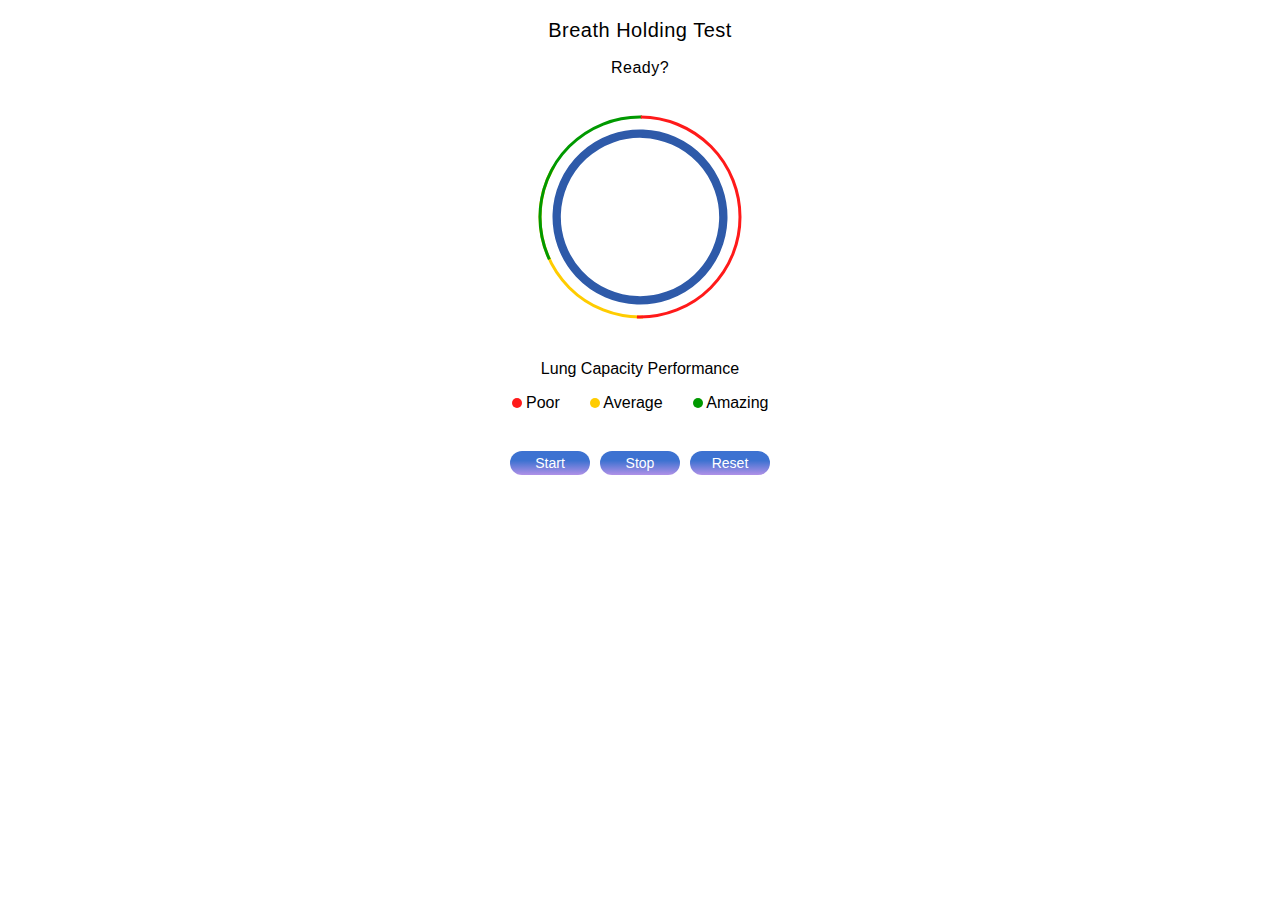
<file: bht-updated/index.html>
<!-- TABLE OF CONTENT

1. CODES FOR INSTRUCTION
2. CODES FOR CIRCLE LOADER
3. CODES FOR PERFORMANCE INDICATOR
4. CODES FOR SHARE BUTTONS
5. CODES FOR SHARE BUTTON -->


<!DOCTYPE html>
<html lang="en">
<head>
    <meta charset="UTF-8">
    <meta name="viewport" content="width=device-width, initial-scale=1.0">
    <!-- <meta http-equiv="refresh" content="72"> -->
    <link rel="stylesheet" href="https://cdnjs.cloudflare.com/ajax/libs/font-awesome/5.9.0/css/all.min.css" integrity="sha512-q3eWabyZPc1XTCmF+8/LuE1ozpg5xxn7iO89yfSOd5/oKvyqLngoNGsx8jq92Y8eXJ/IRxQbEC+FGSYxtk2oiw==" crossorigin="anonymous" />
    <link rel="stylesheet" href="style.css" >
    <title>Breath Holding Test</title>
</head>
<body>

    <!-- 1. CODES FOR INSTRUCTION -->
  <div class="breath-in">
    <p class="breath-title">Breath Holding Test</p>
    <p><span id="breath-count">Ready?</span></p>
  </div>

    <!-- 2. CODES FOR CIRCLE LOADER -->
    <div class= "circle-breath">
        <svg class= "external-circle" width= "250" height="250" viewBox= "0 0 10 10">
            <defs>
              <circle id="circle" cx="5" cy="5" r="4" stroke-width="0.12" fill="transparent" />
            </defs>
            <use xlink:href="#circle" stroke="#ffcc00" stroke-dasharray="0,6.15,8.50,30" />
            <use xlink:href="#circle" stroke="#009900" stroke-dasharray="0,10.80,8.10,30" />
            <use xlink:href="#circle" stroke="#ff1a1a" stroke-dasharray="6.40,12.45,10" />
        </svg>
        <svg class="internal-circle" width= "250" height="250" viewBox= "0 0 300 300">
            <defs>
                <linearGradient id="Gradient" x1="0%" x2="100%" y1="0%" y2="100%">
                    <stop offset="0%"  stop-color= "#2e5aa9" />
                    <stop offset="100%"  stop-color= "#2e5aa9" />
                </linearGradient>
            </defs>
            <circle class="empty-circle" cx="150" cy="150" r="100" ></circle>
            <circle class="load" id="loader" cx="150" cy="150" r="100" transform="rotate(-90 150 150)"></circle>
            <text class="prepare-timer" id="prepare" stroke-width="3" x="150" y="55%" text-anchor="middle"></text>
            <text class="timer" id="time" stroke-width="3" x="150" y="55%" text-anchor="middle"></text>
        </svg>
    </div>
    <br>

    <!-- 3. CODES FOR PERFORMANCE INDICATOR -->
    <div class="performance-indicator">Lung Capacity Performance</div>
        <div class= "breath-performance">
            <p><span class="dot-red"></span>  Poor</p>
            <p class= "average-margin"><span class="dot-yellow"></span>  Average</p>
            <p><span class="dot-green"></span>  Amazing</p>         
        </div>
    
    <br>

    <!-- 4. CODES FOR BUTTONS -->
    <div class= "button-breath">
        <button class="start-button" onClick="startCountdown(); startAnimate()">Start</button>

        <button class="stop-button" onClick="clearInterval(ticker); stopAnimate()">Stop</button>
        
        <button class="reset-button" onClick="window.location.reload();">Reset</button>
    </div>
    <br>

    <!-- 5. CODES FOR SHARE BUTTON
    <div class="share-result">
        <div class="share-button">
            <span class="fas fa-share-alt"></span>
            <a href="https://www.facebook.com/sharer/sharer.php?u=${https://www.doctoroncall.com.my/health-centre/smoking-cessation/test-your-lung-capacity-today}"><i class="fab fa-facebook-f"></i></a>
            
            <a href="https://api.whatsapp.com/send?text=Have you ever wonder how long can you hold ypur breath? Check out your lung capacity test now at https://www.doctoroncall.com.my/health-centre/smoking-cessation/test-your-lung-capacity-today"><i class="fab fa-whatsapp"></i></a>
            
            <a href="https://twitter.com/intent/tweet?text=Have you ever wonder how long can you hold ypur breath? Check out your lung capacity test now at https://www.doctoroncall.com.my/health-centre/smoking-cessation/test-your-lung-capacity-today"><i class="fab fa-twitter"></i></a>
        </div>
    </div> -->
    

    <script src="app.js"></script>
</body>
</html>
</file>
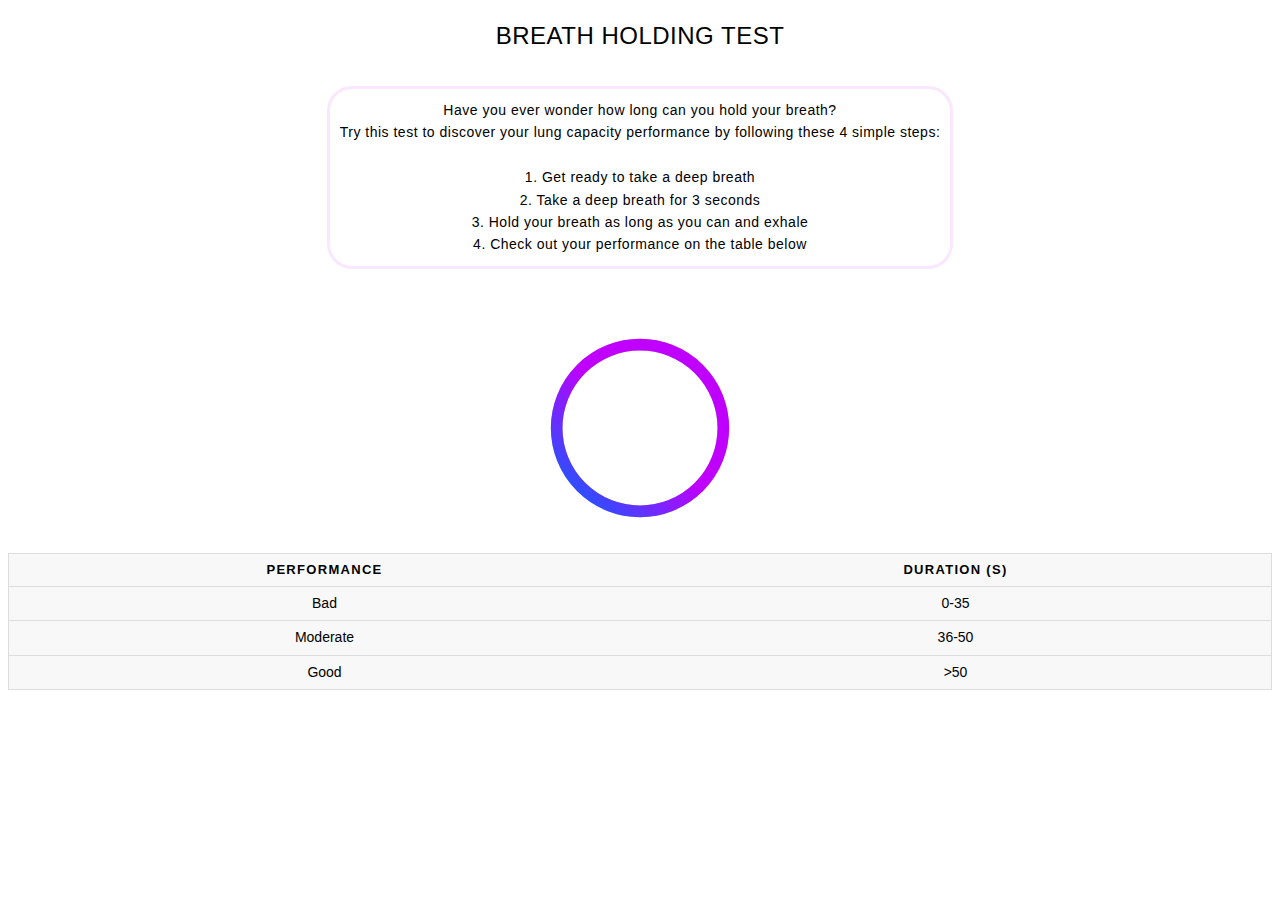
<file: bht.html>
<!-- Table of Content

1. Code for instruction
2. Code for circle loader
3. Code for performance table -->

<!DOCTYPE html>
<html lang="en">
<head>
    <meta charset="UTF-8">
    <meta name="viewport" content="width=device-width, initial-scale=1.0">
    <link rel="stylesheet" href="bht.css">
    <meta http-equiv="refresh" content="105">
    <title>Breath Holding Test</title>
</head>
<body>
  
  <!-- 1. Code for instruction -->
  <div class="breath-in">
    <p id="breath-title">Breath Holding Test</p>
    <p id="breath-intro">Have you ever wonder how long can you hold your breath?
    <br>Try this test to discover your lung capacity performance by following these 4 simple steps:
    <br><br>1. Get ready to take a deep breath
    <br>2. Take a deep breath for 3 seconds 
    <br>3. Hold your breath as long as you can and exhale
    <br>4. Check out your performance on the table below</p>
    <br>
    <p><span id="breath-count"></span></p>
  </div>

    <!-- 2. Code for circle loader -->
    <div class= "circle-breath">
        <svg width= "250" height="250" viewBox= "0 0 300 300">
            <defs>
                <linearGradient id="Gradient" x1="0%" x2="100%" y1="0%" y2="100%">
                    <stop offset="0%"  stop-color= "#0066ff" />
                    <stop offset="50%"  stop-color= "#bf00ff" />
                </linearGradient>
            </defs>
            <circle class="empty-circle" cx="150" cy="150" r="100" ></circle>
            <circle class="load" cx="150" cy="150" r="100" transform="rotate(-90 150 150)"></circle>
            <text class="prepare-timer" id="prepare" stroke-width="3" x="150" y="55%" text-anchor="middle"></text>
            <text class="timer" id="time" stroke-width="3" x="150" y="55%" text-anchor="middle"></text>
        </svg>
    </div>

    <!-- 3. Code for performance table -->
    <div class="table-breath">
      <table>
        <thead>
          <tr>
            <th scope="col">Performance</th>
            <th scope="col">Duration (s)</th>
          </tr>
        </thead>
        <tbody>
          <tr>
            <td data-label="Performance">Bad</td>
            <td data-label="Duration (s)">0-35</td>
          </tr>
          <tr>
            <td scope="row" data-label="Performance">Moderate</td>
            <td data-label="Duration (s)">36-50</td>
          <tr>
            <td scope="row" data-label="Performance">Good</td>
            <td data-label="Duration (s)">>50</td>
        </tbody>
      </table>
    </div>

    <script src="bht.js"></script>
</body>
</html>
</file>
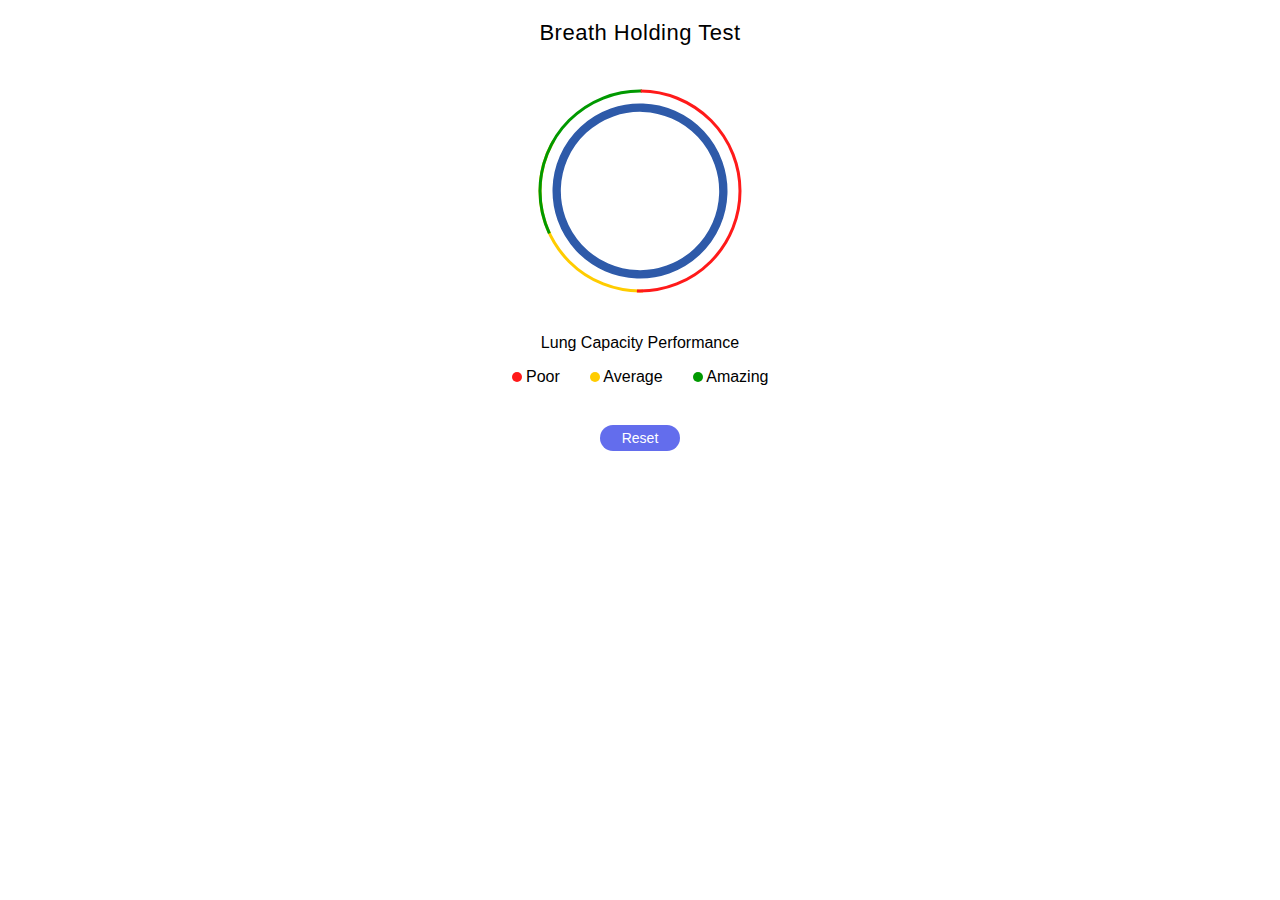
<file: bht-updated/bht.html>
<!-- TABLE OF CONTENT

1. CODES FOR INSTRUCTION
2. CODES FOR CIRCLE LOADER
3. CODES FOR PERFORMANCE INDICATOR
4. CODES FOR RESET BUTTON -->


<!DOCTYPE html>
<html lang="en">
<head>
    <meta charset="UTF-8">
    <meta name="viewport" content="width=device-width, initial-scale=1.0">
    <meta http-equiv="refresh" content="83">
    <link rel="stylesheet" href="bht.css">
    <title>Breath Holding Test</title>
</head>
<body>

    <!-- 1. CODES FOR INSTRUCTION -->
  <div class="breath-in">
    <p id="breath-title">Breath Holding Test</p>
    <p><span id="breath-count"></span></p>
  </div>

    <!-- 2. CODES FOR CIRCLE LOADER -->
    <div class= "circle-breath">
        <svg id= "external-circle" width= "250" height="250" viewBox= "0 0 10 10">
            <defs>
              <circle id="circle" cx="5" cy="5" r="4" stroke-width="0.12" fill="transparent" />
            </defs>
            <use xlink:href="#circle" stroke="#ffcc00" stroke-dasharray="0,6.15,8.50,30" />
            <use xlink:href="#circle" stroke="#009900" stroke-dasharray="0,10.80,8.10,30" />
            <use xlink:href="#circle" stroke="#ff1a1a" stroke-dasharray="6.40,12.45,10" />
        </svg>
        <svg id="internal-circle" width= "250" height="250" viewBox= "0 0 300 300">
            <defs>
                <linearGradient id="Gradient" x1="0%" x2="100%" y1="0%" y2="100%">
                    <stop offset="0%"  stop-color= "#2e5aa9" />
                    <stop offset="100%"  stop-color= "#2e5aa9" />
                </linearGradient>
            </defs>
            <circle class="empty-circle" cx="150" cy="150" r="100" ></circle>
            <circle class="load" id="loader" cx="150" cy="150" r="100" transform="rotate(-90 150 150)"></circle>
            <text class="prepare-timer" id="prepare" stroke-width="3" x="150" y="55%" text-anchor="middle"></text>
            <text class="timer" id="time" stroke-width="3" x="150" y="55%" text-anchor="middle"></text>
        </svg>
    </div>
    <br>

    <!-- 3. CODES FOR PERFORMANCE INDICATOR -->
    <div class="performance-indicator">Lung Capacity Performance</div>
        <div class= "breath-performance">
            <p><span class="dot-red"></span>  Poor</p>
            <p class= "average-margin"><span class="dot-yellow"></span>  Average</p>
            <p><span class="dot-green"></span>  Amazing</p>         
        </div>
    
    <br>

    <!-- 4. CODES FOR RESET BUTTON -->
    <div class= "reset-breath">
        <button class="reset-button" onClick="window.location.reload();">Reset</button>
    </div>
    
    <script src="bht.js"></script>
</body>
</html>
</file>
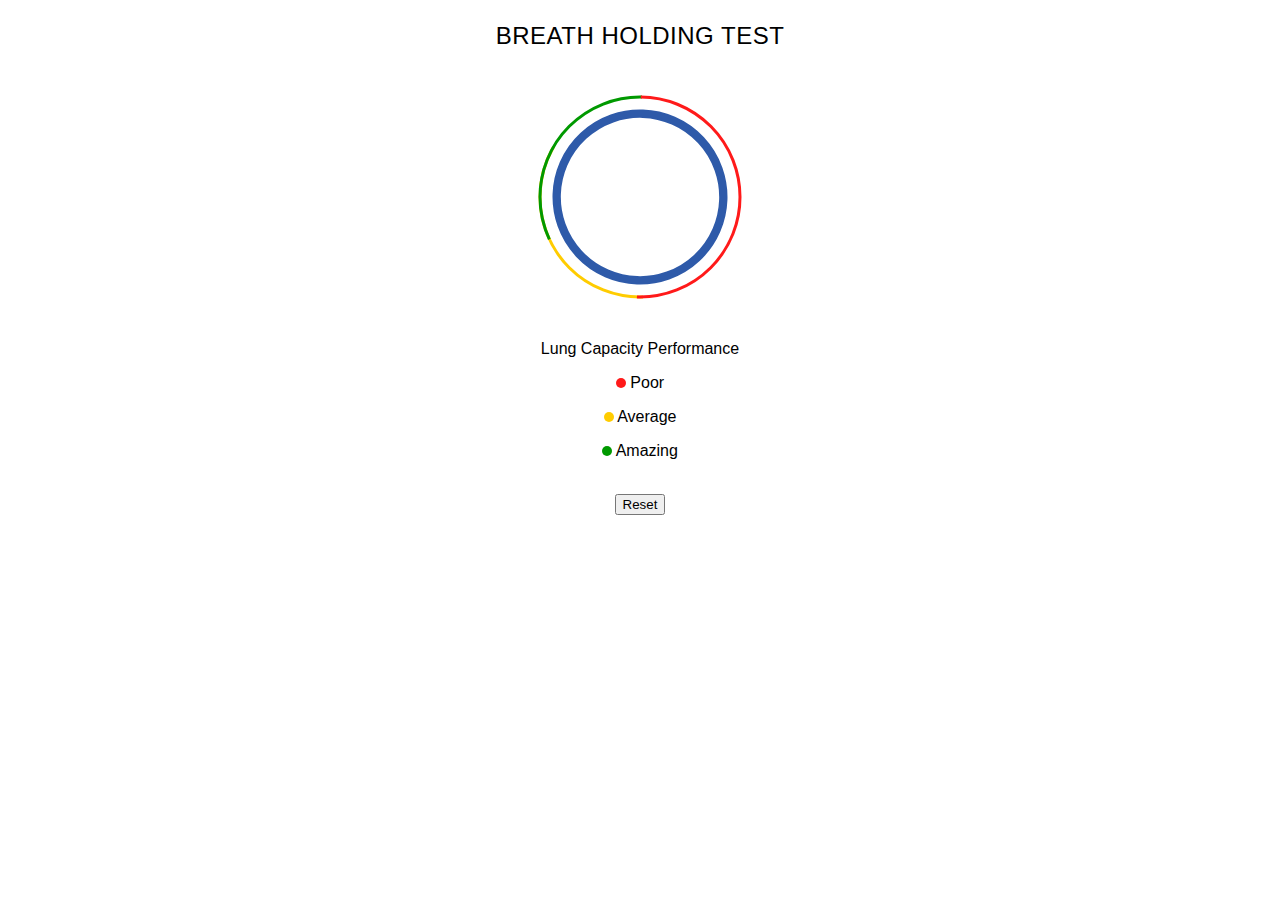
<file: breath-test-updated/bht-updated.html>
<!-- TABLE OF CONTENT

1. CODES FOR INSTRUCTION
2. CODES FOR CIRCLE LOADER
3. CODES FOR PERFORMANCE INDICATOR
4. CODES FOR RESET BUTTON -->


<!DOCTYPE html>
<html lang="en">
<head>
    <meta charset="UTF-8">
    <meta name="viewport" content="width=device-width, initial-scale=1.0">
    <meta http-equiv="refresh" content="83">
    <link rel="stylesheet" href="bht-updated.css">
    <title>Breath Holding Test</title>
</head>
<body>

    <!-- 1. CODES FOR INSTRUCTION -->
  <div class="breath-in">
    <p id="breath-title">Breath Holding Test</p>
    <p><span id="breath-count"></span></p>
  </div>

    <!-- 2. CODES FOR CIRCLE LOADER -->
    <div class= "circle-breath">
        <svg id= "external-circle" width= "250" height="250" viewBox= "0 0 10 10">
            <defs>
              <circle id="circle" cx="5" cy="5" r="4" stroke-width="0.12" fill="transparent" />
            </defs>
            <use xlink:href="#circle" stroke="#ffcc00" stroke-dasharray="0,6.15,8.50,30" />
            <use xlink:href="#circle" stroke="#009900" stroke-dasharray="0,10.80,8.10,30" />
            <use xlink:href="#circle" stroke="#ff1a1a" stroke-dasharray="6.40,12.45,10" />
        </svg>
        <svg id="internal-circle" width= "250" height="250" viewBox= "0 0 300 300">
            <defs>
                <linearGradient id="Gradient" x1="0%" x2="100%" y1="0%" y2="100%">
                    <stop offset="0%"  stop-color= "#2e5aa9" />
                    <stop offset="100%"  stop-color= "#2e5aa9" />
                </linearGradient>
            </defs>
            <circle class="empty-circle" cx="150" cy="150" r="100" ></circle>
            <circle class="load" id="loader" cx="150" cy="150" r="100" transform="rotate(-90 150 150)"></circle>
            <text class="prepare-timer" id="prepare" stroke-width="3" x="150" y="55%" text-anchor="middle"></text>
            <text class="timer" id="time" stroke-width="3" x="150" y="55%" text-anchor="middle"></text>
        </svg>
    </div>
    <br>

    <!-- 3. CODES FOR PERFORMANCE INDICATOR -->
    <div class= "breath-performance">Lung Capacity Performance
        <p><span class="dot-red"></span>  Poor</p>
        <p><span class="dot-yellow"></span>  Average</p>
        <p><span class="dot-green"></span>  Amazing</p>         
    </div>
    <br>

    <!-- 4. CODES FOR RESET BUTTON -->
    <div class= "reset-breath">
        <button onClick="window.location.reload();">Reset</button>
    </div>
    
    <script src="bht-updated.js"></script>
</body>
</html>
</file>
<file: bht-updated/style.css>
/* TABLE OF CONTENT

1. CODES FOR CIRCLE LOADER
2. CODES FOR INSTRUCTION
3. CODES FOR PERFORMANCE INDICATOR
4. CODES FOR BUTTONS
5. CODES FOR SHARE BUTTON */


/* 1. CODES FOR CIRCLE LOADER */
html,
.body
{
  font-family: "Franklin Gothic Medium", "Arial Narrow", Arial, sans-serif;
  height: 30%;
}

.circle-breath 
{
  display: flex;
  justify-content: center;
}

.external-circle {
  position: relative;
  transform: scale(1);
  animation: pulse-external 83s;
  animation-play-state: paused;
}

@keyframes pulse-external {
  0% { transform: scale(0.60); }
  10% { transform: scale(1); }
  50% { transform: scale(1); }
  /* the circle starts to pulse */
  52% { transform: scale(0.95); }
  53% { transform: scale(1); }
  54% { transform: scale(0.95); }
  55% { transform: scale(1); }
  56% { transform: scale(0.95); }
  57% { transform: scale(1); }
  58% { transform: scale(0.95); }
  59% { transform: scale(1); }
  60% { transform: scale(0.95); }
  61% { transform: scale(1); }
  62% { transform: scale(0.95); }
  63% { transform: scale(1); }
  64% { transform: scale(0.95); }
  65% { transform: scale(1); }
  66% { transform: scale(0.95); }
  67% { transform: scale(1); }
  68% { transform: scale(0.95); }
  69% { transform: scale(1); }
  70% { transform: scale(0.95); }
  71% { transform: scale(1); }
  72% { transform: scale(0.95); }
  73% { transform: scale(1); }
  74% { transform: scale(0.95); }
  75% { transform: scale(1); }
  76% { transform: scale(0.95); }
  77% { transform: scale(1); }
  78% { transform: scale(0.95); }
  79% { transform: scale(1); }
  80% { transform: scale(0.95); }
  82% { transform: scale(1); }
  100% { transform: scale(1); }
}

.internal-circle {
  position: absolute;
  box-shadow: 0 0 0 0 rgba(0, 0, 0, 1);
  border-radius: 50%;
	transform: scale(1);
  animation: pulse 83s;
  animation-play-state: paused;
}

@keyframes pulse {
  0% { transform: scale(0.60); box-shadow: 0 0 0 0 rgba(0, 0, 0, 0.7); }
  10% { transform: scale(1); box-shadow: 0 0 0 10px rgba(0, 0, 0, 0); }
  50% { transform: scale(1); box-shadow: 0 0 0 0 rgba(0, 0, 0, 0); }
  /* where the cirlce starts to pulse */
  52% { transform: scale(0.95); }
  53% { transform: scale(1); }
  54% { transform: scale(0.95); }
  55% { transform: scale(1); }
  56% { transform: scale(0.95); }
  57% { transform: scale(1); }
  58% { transform: scale(0.95); }
  59% { transform: scale(1); }
  60% { transform: scale(0.95); }
  61% { transform: scale(1); }
  62% { transform: scale(0.95); }
  63% { transform: scale(1); }
  64% { transform: scale(0.95); }
  65% { transform: scale(1); }
  66% { transform: scale(0.95); }
  67% { transform: scale(1); }
  68% { transform: scale(0.95); }
  69% { transform: scale(1); }
  70% { transform: scale(0.95); }
  71% { transform: scale(1); }
  72% { transform: scale(0.95); }
  73% { transform: scale(1); }
  74% { transform: scale(0.95); }
  75% { transform: scale(1); }
  76% { transform: scale(0.95); }
  77% { transform: scale(1); }
  78% { transform: scale(0.95); }
  79% { transform: scale(1); }
  80% { transform: scale(0.95); }
  82% { transform: scale(1); }
  100% { transform: scale(1); } 
}

.empty-circle
{
  stroke: #cccccc;
  stroke-width: 8;
  fill: transparent;
}

.load
{
  fill-opacity: 0;
  fill: url(#Gradient);
  stroke-dasharray: 628;
  stroke-linecap: round;
  stroke-width: 10;
  stroke: url(#Gradient);
  transform-origin: 50% 50%;
  transform: rotate(-88deg);
  animation: load 83s linear;
  animation-play-state: paused;
  animation-delay: 6s;
}

@keyframes load {
  0% { stroke-dashoffset: 638;}
  74% { stroke-dashoffset: 0;}
  /* where the circle delay for 10sec */
  100% { stroke-dashoffset: 0;} 
}

.timer,
.prepare-timer
{
  fill: url(#Gradient);
  font-size: 30px;
  font-weight: 300;
}


/* 2. CODES FOR INSTRUCTION*/
.breath-in {
  display: block;
  justify-content: center;
  letter-spacing: 0.5px;
  line-height: 1;
  text-align: center;
}

.breath-title {
  font-size: 20px;
}

#breath-count {
  font-size: 16px;
  font-family: Arial, Helvetica, sans-serif;
}

/* #breath-count:after {
  content:"";
  animation: breathing 85s linear;
  animation-play-state: paused;
  font-size: 16px;
  font-family: Arial, Helvetica, sans-serif;
} */

/* @keyframes breathing {
  0% {
    content: "Take a deep breath";
  }
  13% {
    content: "Hold your breath";
  }
  45% {
    content: "Hold your breath...Good job!";
  }
  56% {
    content: "Hold your breath...Keep going!";
  }
  70% {
    content: "Hold your breath...You're doing amazing!";
  }
  100% {
    content: "Hold your breath...You're doing amazing!";
  }
} */

/* 3. CODE FOR PERFORMANCE INDICATOR */
.performance-indicator {
  text-align: center;
}

.breath-performance {
  align-items: center;
  display: flex;
  justify-content: center;
  text-align: center;
}

.average-margin {
  margin: 0 30px;
}

.dot-red {
  background-color: #ff1a1a;
  border-radius: 50%;
  display: inline-block;
  height: 10px;
  width: 10px;
}

.dot-yellow {
  background-color: #ffcc00;
  border-radius: 50%;
  display: inline-block;
  height: 10px;
  width: 10px;
}

.dot-green {
  background-color: #009900;
  border-radius: 50%;
  display: inline-block;
  height: 10px;
  width: 10px;
}
  
/* 4. CODES FOR BUTTONS */
.button-breath {
  justify-content: center;
  display: flex;
}

.reset-button,
.stop-button,
.start-button {
  background: rgb(61,114,209);
  background: linear-gradient(180deg, rgba(61,114,209,1) 40%, rgba(176,145,231,1) 100%);
  border-radius: 25px;
  border: none;
  color: #ffffff;
  cursor: pointer;
  font-size: 14px;
  margin: 5px;
  padding: 4px;
  text-align: center;
  transition: all 0.5s;
  width: 80px;
  -moz-transition: all 0.5s;
  -o-transition: all 0.5s;
  -webkit-transition: all 0.5s;
}

/* 5. CODES FOR SHARE BUTTON */
/* .share-result {
  justify-content: center;
  display: flex;
  font-family: Arial, Helvetica, sans-serif;
}
.share-button {
  width: 90px;
  height: 30px;
  background: #dfe6e9;
  border-radius: 50px;
  display: flex;
  align-items: center;
  justify-content: center;
  overflow: hidden;
  position: relative;
  cursor: pointer;
  transition: 0.3s linear;
}

.share-button:hover {
  transform: scale(1.1);
}

.share-button span {
  position: absolute;
  width: 100%;
  height: 100%;
  background: rgb(61,114,209);
  background: linear-gradient(180deg, rgba(61,114,209,1) 40%, rgba(176,145,231,1) 100%);
  color: #f1f1f1;
  text-align: center;
  line-height: 30px;
  z-index: 999;
  transition: 0.6s linear;
  border-radius: 20px;
}

.share-button:hover span {
  transform: translateX(-100%);
  transition-delay: 0.3s;
}

.share-button a {
  flex: 1; 
  font-size: 18px;
  color: #2d3436;
  text-align: center;
  transform: translateX(-100%);
  opacity: 0;
  transition: 0.3s linear;
}

.share-button:hover a {
  opacity: 1;
  transform: translateX(0);
}

.share-button a:nth-of-type(1) {
  transition-delay: 1s;
}

.share-button a:nth-of-type(2) {
  transition-delay: 0.8s;
}

.share-button a:nth-of-type(3) {
  transition-delay: 0.6s;
}

.share-button a:nth-of-type(4) {
  transition-delay: 0.4s;
} */
</file>
<file: bht.css>
/* Table of Content

1. Code for circle loader
2. Code for instruction
3. Code for performance table */


/* 1. Code for circle loader */
html,
.body
{
  font-family: "Franklin Gothic Medium", "Arial Narrow", Arial, sans-serif;
  height: 30%;
}

.circle-breath 
{
  display: flex;
  justify-content: center;
}

.empty-circle
{
  stroke: #cccccc;
  stroke-width: 14;
  fill: transparent;
}

.load
{
  fill-opacity: 0;
  fill: url(#Gradient);
  stroke-dasharray: 628;
  stroke-linecap: round;
  stroke-width: 14;
  stroke: url(#Gradient);
  transform-origin: 50% 50%;
  transform: rotate(-90deg);
  animation: load 105s linear infinite;
  animation-delay: 39.5s;
}

.timer,
.prepare-timer
{
  fill: url(#Gradient);
  font-size: 35px;
  font-weight: 300;
  text-transform: uppercase;
}

@keyframes load {
  0% { stroke-dashoffset: 638;}
  60% { stroke-dashoffset: 0;}
  /* where the circle delay for 10sec */
  100% { stroke-dashoffset: 0;} 
}

/* 2. Code for instruction */
.breath-in {
  display: block;
  justify-content: center;
  font-size: 20px;
  font-weight: 200;
  letter-spacing: 0.5px;
  line-height: 1;
  text-align: center;
  text-transform: uppercase;
}

#breath-title {
  font-size: 24px;
}

#breath-intro {
  border-radius: 25px;
  border: 3px solid  #f9e6ff;
  display: inline-block;
  padding: 10px;
  font-size: 14px;
  font-family: Arial, Helvetica, sans-serif;
  line-height: 1.6;
  text-transform: none;
}

#breath-count {
  color: #000;
}
#breath-count:after {
  content:"";
  animation: breathing 105s linear infinite;
}

@keyframes breathing {
  0% {
    content: "Ready?";
  }
  20% {
    content: "Ready?";
  }
  22% {
    content: "It's going to start in";
  }
  34% {
    content: "Take a deep breath for";
  }
  40% {
    content: "Hold your breath";
  }
  90% {
    content: "Hold your breath";
  }
  100% {
    content: "Hold your breath";
  }
}

/* 3. Code for performance table */
.table-breath {
  border:0;
  display: block;
  justify-content: center;
  text-align: center;
}

table {
  align-items: center;
  border-collapse: collapse;
  border: 1px solid #ccc;
  font-family: Arial, Helvetica, sans-serif;
  font-size: 14px;
  line-height: 1.25;
  margin-left: auto;
  margin-right: auto;
  padding: 0;
  table-layout: fixed;
  text-align: center;
  width: 100%;
}

table tr {
  background-color: #f8f8f8;
  border: 1px solid #ddd;
  padding: 2px;
}

table th,
table td {
  padding: 8px;
  text-align: center;
}

table th {
  font-size: 13px;
  letter-spacing: 0.1em;
  text-transform: uppercase;
}

@media screen and (max-width: 600px) {
  table {
    border: 0;
    top: 60%;
  }

  table thead {
  border: none;
  clip: rect(0 0 0 0);
  height: 1px;
  margin: -1px;
  overflow: hidden;
  padding: 0;
  position: absolute;
  width: 1px;
  }

  table tr {
    border-bottom: 3px solid #ddd;
    display: block;
    margin-bottom: 0.625em;
  }

  table td {
    border-bottom: 1px solid #ddd;
    display: block;
    font-size: 0.8em;
    text-align: right;
  }

  table td::before {
    /*
    * aria-label has no advantage, it won't be read inside a table
    content: attr(aria-label);
    */
    content: attr(data-label);
    float: left;
    font-weight: bold;
    text-transform: uppercase;
  }

  table td:last-child {
    border-bottom: 0;
  }
}
</file>
<file: bht-updated/bht.css>
/* TABLE OF CONTENT

1. CODES FOR INSTRUCTION
2. CODES FOR CIRCLE LOADER
3. CODES FOR PERFORMANCE INDICATOR
4. CODES FOR RESET BUTTON */


/* 1. CODES FOR INSTRUCTION */
html,
.body
{
  font-family: "Franklin Gothic Medium", "Arial Narrow", Arial, sans-serif;
  height: 30%;
}

.circle-breath 
{
  display: flex;
  justify-content: center;
}

#external-circle {
  position: relative;
  transform: scale(1);
  animation: pulse-external 83s infinite;
  animation-delay: 6s;
}

@keyframes pulse-external {
  0% { transform: scale(0.60); }
  6% { transform: scale(1); }
  50% { transform: scale(1); }
  /* the circle starts to pulse */
  52% { transform: scale(0.95); }
  53% { transform: scale(1); }
  54% { transform: scale(0.95); }
  55% { transform: scale(1); }
  56% { transform: scale(0.95); }
  57% { transform: scale(1); }
  58% { transform: scale(0.95); }
  59% { transform: scale(1); }
  60% { transform: scale(0.95); }
  61% { transform: scale(1); }
  62% { transform: scale(0.95); }
  63% { transform: scale(1); }
  64% { transform: scale(0.95); }
  65% { transform: scale(1); }
  66% { transform: scale(0.95); }
  67% { transform: scale(1); }
  68% { transform: scale(0.95); }
  69% { transform: scale(1); }
  70% { transform: scale(0.95); }
  71% { transform: scale(1); }
  72% { transform: scale(0.95); }
  73% { transform: scale(1); }
  74% { transform: scale(0.95); }
  75% { transform: scale(1); }
  76% { transform: scale(0.95); }
  77% { transform: scale(1); }
  78% { transform: scale(0.95); }
  79% { transform: scale(1); }
  80% { transform: scale(0.95); }
  82% { transform: scale(1); }
  100% { transform: scale(1); }
}

#internal-circle {
  position: absolute;
  box-shadow: 0 0 0 0 rgba(0, 0, 0, 1);
  border-radius: 50%;
	transform: scale(1);
  animation: pulse 83s infinite;
  animation-delay: 6s;
}

@keyframes pulse {
  0% { transform: scale(0.60); box-shadow: 0 0 0 0 rgba(0, 0, 0, 0.7); }
  8% { transform: scale(1); box-shadow: 0 0 0 10px rgba(0, 0, 0, 0); }
  50% { transform: scale(1); box-shadow: 0 0 0 0 rgba(0, 0, 0, 0); }
  /* where the cirlce starts to pulse */
  52% { transform: scale(0.95); }
  53% { transform: scale(1); }
  54% { transform: scale(0.95); }
  55% { transform: scale(1); }
  56% { transform: scale(0.95); }
  57% { transform: scale(1); }
  58% { transform: scale(0.95); }
  59% { transform: scale(1); }
  60% { transform: scale(0.95); }
  61% { transform: scale(1); }
  62% { transform: scale(0.95); }
  63% { transform: scale(1); }
  64% { transform: scale(0.95); }
  65% { transform: scale(1); }
  66% { transform: scale(0.95); }
  67% { transform: scale(1); }
  68% { transform: scale(0.95); }
  69% { transform: scale(1); }
  70% { transform: scale(0.95); }
  71% { transform: scale(1); }
  72% { transform: scale(0.95); }
  73% { transform: scale(1); }
  74% { transform: scale(0.95); }
  75% { transform: scale(1); }
  76% { transform: scale(0.95); }
  77% { transform: scale(1); }
  78% { transform: scale(0.95); }
  79% { transform: scale(1); }
  80% { transform: scale(0.95); }
  82% { transform: scale(1); }
  100% { transform: scale(1); } 
}

.empty-circle
{
  stroke: #cccccc;
  stroke-width: 8;
  fill: transparent;
}

.load
{
  fill-opacity: 0;
  fill: url(#Gradient);
  stroke-dasharray: 628;
  stroke-linecap: round;
  stroke-width: 10;
  stroke: url(#Gradient);
  transform-origin: 50% 50%;
  transform: rotate(-88deg);
  animation: load 83s linear infinite;
  animation-delay: 13s;
}

@keyframes load {
  0% { stroke-dashoffset: 638;}
  74% { stroke-dashoffset: 0;}
  /* where the circle delay for 10sec */
  100% { stroke-dashoffset: 0;} 
}

.timer,
.prepare-timer
{
  fill: url(#Gradient);
  font-size: 30px;
  font-weight: 300;
}

/* 2. CODES FOR CIRCLE LOADER*/
.breath-in {
  display: block;
  justify-content: center;
  font-size: 18px;
  font-weight: 200;
  letter-spacing: 0.5px;
  line-height: 1;
  text-align: center;
}

#breath-title {
  font-size: 22px;
}

#breath-intro {
  border-radius: 25px;
  border: 3px solid  #f9e6ff;
  display: inline-block;
  padding: 10px;
  font-size: 14px;
  font-family: Arial, Helvetica, sans-serif;
  line-height: 1.6;
  text-transform: none;
}

#breath-count {
  color: #000;
}
#breath-count:after {
  content:"";
  animation: breathing-intro 83s linear infinite;
}

@keyframes breathing-intro {
  0% { content: "Ready?"; }
  3% { content: "Get ready to take a deep breath in"; }
  11% { content: "Take a deep breath for"; }
  18% { content: "Hold your breath"; }
  90% { content: "Hold your breath"; }
  100% { content: "Hold your breath"; }
}

/* 3. CODE FOR PERFORMANCE INDICATOR */
.performance-indicator {
  text-align: center;
}

.breath-performance {
  align-items: center;
  display: flex;
  justify-content: center;
  text-align: center;
}

.average-margin {
  margin: 0 30px;
}

.dot-red {
  background-color: #ff1a1a;
  border-radius: 50%;
  display: inline-block;
  height: 10px;
  width: 10px;
}

.dot-yellow {
  background-color: #ffcc00;
  border-radius: 50%;
  display: inline-block;
  height: 10px;
  width: 10px;
}

.dot-green {
  background-color: #009900;
  border-radius: 50%;
  display: inline-block;
  height: 10px;
  width: 10px;
}
  
/* 4. CODES FOR RESET BUTTON */
.reset-breath {
  justify-content: center;
  display: flex;
}

.reset-button {
  background: linear-gradient(155deg, rgba(99,109,237,1) 40%, rgba(162,132,215,1) 100%);
  background: rgb(99,109,237);
  border-radius: 25px;
  border: none;
  color: #ffffff;
  cursor: pointer;
  font-size: 14px;
  margin: 5px;
  padding: 5px;
  text-align: center;
  transition: all 0.5s;
  width: 80px;
  -moz-transition: all 0.5s;
  -o-transition: all 0.5s;
  -webkit-transition: all 0.5s;
}
</file>
<file: breath-test-updated/bht-updated.css>
/* TABLE OF CONTENT

1. CODES FOR INSTRUCTION
2. CODES FOR CIRCLE LOADER
3. CODES FOR PERFORMANCE INDICATOR
4. CODES FOR RESET BUTTON */


/* 1. CODES FOR INSTRUCTION */
html,
.body
{
  font-family: "Franklin Gothic Medium", "Arial Narrow", Arial, sans-serif;
  height: 30%;
}

.circle-breath 
{
  display: flex;
  justify-content: center;
}

#external-circle {
  position: relative;
  transform: scale(1);
  animation: pulse-external 83s infinite;
  animation-delay: 6s;
}

@keyframes pulse-external {
  0% { transform: scale(0.60); }
  6% { transform: scale(1); }
  50% { transform: scale(1); }
  /* the circle starts to pulse */
  52% { transform: scale(0.95); }
  53% { transform: scale(1); }
  54% { transform: scale(0.95); }
  55% { transform: scale(1); }
  56% { transform: scale(0.95); }
  57% { transform: scale(1); }
  58% { transform: scale(0.95); }
  59% { transform: scale(1); }
  60% { transform: scale(0.95); }
  61% { transform: scale(1); }
  62% { transform: scale(0.95); }
  63% { transform: scale(1); }
  64% { transform: scale(0.95); }
  65% { transform: scale(1); }
  66% { transform: scale(0.95); }
  67% { transform: scale(1); }
  68% { transform: scale(0.95); }
  69% { transform: scale(1); }
  70% { transform: scale(0.95); }
  71% { transform: scale(1); }
  72% { transform: scale(0.95); }
  73% { transform: scale(1); }
  74% { transform: scale(0.95); }
  75% { transform: scale(1); }
  76% { transform: scale(0.95); }
  77% { transform: scale(1); }
  78% { transform: scale(0.95); }
  79% { transform: scale(1); }
  80% { transform: scale(0.95); }
  82% { transform: scale(1); }
  100% { transform: scale(1); }
}

#internal-circle {
  position: absolute;
  box-shadow: 0 0 0 0 rgba(0, 0, 0, 1);
  border-radius: 50%;
	transform: scale(1);
  animation: pulse 83s infinite;
  animation-delay: 6s;
}

@keyframes pulse {
  0% { transform: scale(0.60); box-shadow: 0 0 0 0 rgba(0, 0, 0, 0.7); }
  8% { transform: scale(1); box-shadow: 0 0 0 10px rgba(0, 0, 0, 0); }
  50% { transform: scale(1); box-shadow: 0 0 0 0 rgba(0, 0, 0, 0); }
  /* where the cirlce starts to pulse */
  52% { transform: scale(0.95); }
  53% { transform: scale(1); }
  54% { transform: scale(0.95); }
  55% { transform: scale(1); }
  56% { transform: scale(0.95); }
  57% { transform: scale(1); }
  58% { transform: scale(0.95); }
  59% { transform: scale(1); }
  60% { transform: scale(0.95); }
  61% { transform: scale(1); }
  62% { transform: scale(0.95); }
  63% { transform: scale(1); }
  64% { transform: scale(0.95); }
  65% { transform: scale(1); }
  66% { transform: scale(0.95); }
  67% { transform: scale(1); }
  68% { transform: scale(0.95); }
  69% { transform: scale(1); }
  70% { transform: scale(0.95); }
  71% { transform: scale(1); }
  72% { transform: scale(0.95); }
  73% { transform: scale(1); }
  74% { transform: scale(0.95); }
  75% { transform: scale(1); }
  76% { transform: scale(0.95); }
  77% { transform: scale(1); }
  78% { transform: scale(0.95); }
  79% { transform: scale(1); }
  80% { transform: scale(0.95); }
  82% { transform: scale(1); }
  100% { transform: scale(1); } 
}

.empty-circle
{
  stroke: #cccccc;
  stroke-width: 8;
  fill: transparent;
}

.load
{
  fill-opacity: 0;
  fill: url(#Gradient);
  stroke-dasharray: 628;
  stroke-linecap: round;
  stroke-width: 10;
  stroke: url(#Gradient);
  transform-origin: 50% 50%;
  transform: rotate(-88deg);
  animation: load 83s linear infinite;
  animation-delay: 13s;
}

@keyframes load {
  0% { stroke-dashoffset: 638;}
  74% { stroke-dashoffset: 0;}
  /* where the circle delay for 10sec */
  100% { stroke-dashoffset: 0;} 
}

.timer,
.prepare-timer
{
  fill: url(#Gradient);
  font-size: 35px;
  font-weight: 300;
  text-transform: uppercase;
}

/* 2. CODES FOR CIRCLE LOADER*/
.breath-in {
  display: block;
  justify-content: center;
  font-size: 20px;
  font-weight: 200;
  letter-spacing: 0.5px;
  line-height: 1;
  text-align: center;
  text-transform: uppercase;
}

#breath-title {
  font-size: 24px;
}

#breath-intro {
  border-radius: 25px;
  border: 3px solid  #f9e6ff;
  display: inline-block;
  padding: 10px;
  font-size: 14px;
  font-family: Arial, Helvetica, sans-serif;
  line-height: 1.6;
  text-transform: none;
}

#breath-count {
  color: #000;
}
#breath-count:after {
  content:"";
  animation: breathing-intro 83s linear infinite;
}

@keyframes breathing-intro {
  0% { content: "Ready?"; }
  3% { content: "Get ready to take a deep breath in"; }
  11% { content: "Take a deep breath for"; }
  18% { content: "Hold your breath"; }
  90% { content: "Hold your breath"; }
  100% { content: "Hold your breath"; }
}

/* 3. CODE FOR PERFORMANCE INDICATOR */
.breath-performance {
  justify-content: center;
  text-align: center;
}

.dot-red {
  height: 10px;
  width: 10px;
  background-color: #ff1a1a;
  border-radius: 50%;
  display: inline-block;
}

.dot-yellow {
  height: 10px;
  width: 10px;
  background-color: #ffcc00;
  border-radius: 50%;
  display: inline-block;
}

.dot-green {
  height: 10px;
  width: 10px;
  background-color: #009900;
  border-radius: 50%;
  display: inline-block;
}
  
/* 4. CODES FOR RESET BUTTON */
.reset-breath {
  justify-content: center;
  display: flex;
}
</file>
